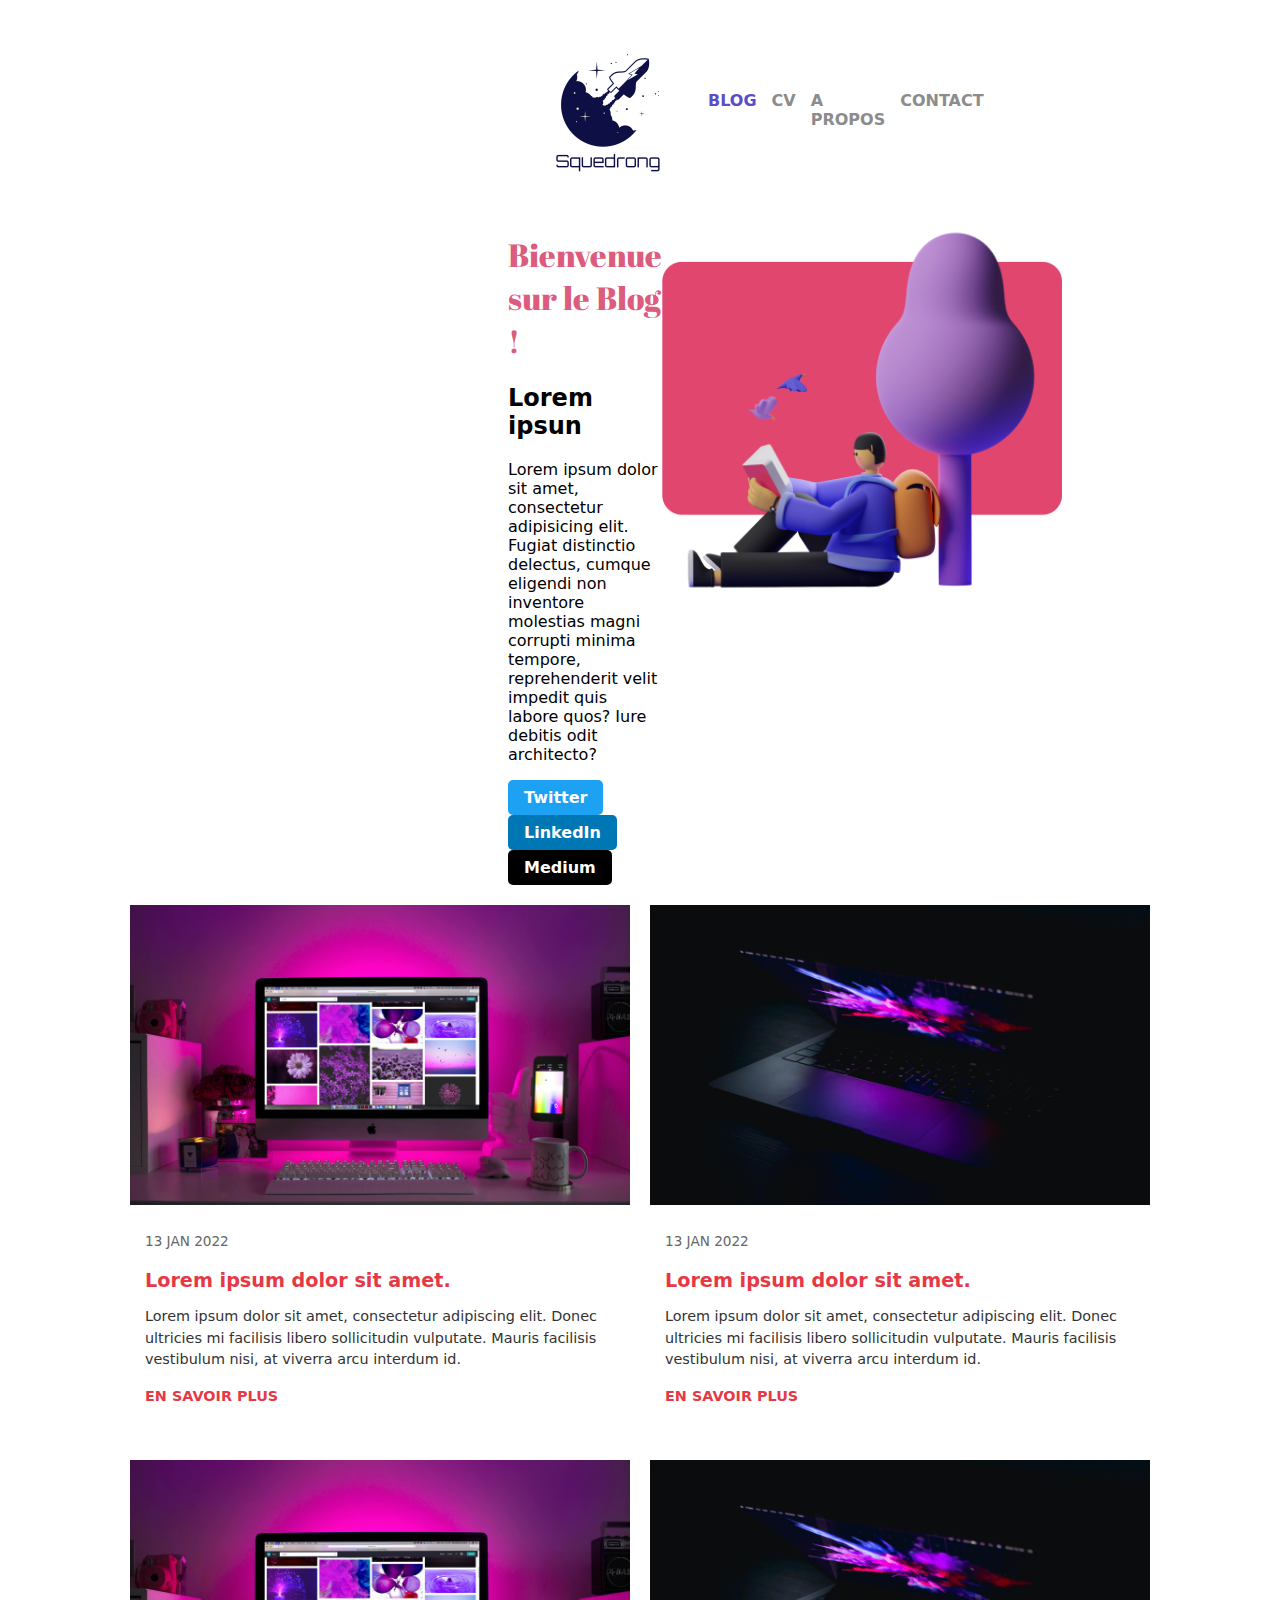
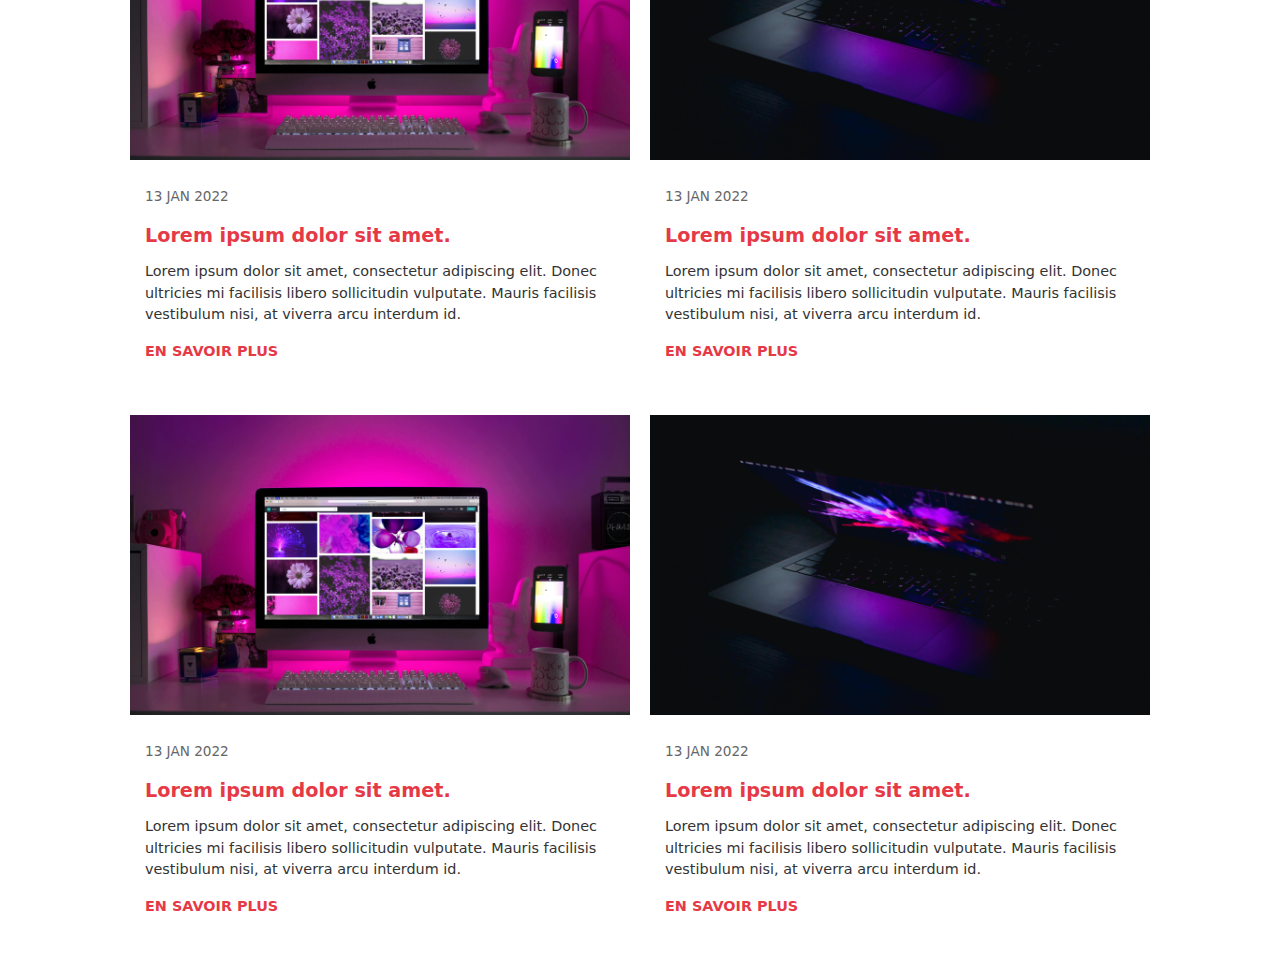
<file: Index.html>
<!DOCTYPE html>
<html lang="en">

<head>
    <meta charset="UTF-8">
    <meta name="viewport" content="width=device-width, initial-scale=1.0">
    <title>Squedrong</title>
    <link rel="stylesheet" href="assets/css/style-index.css">
    <link rel="preconnect" href="https://fonts.googleapis.com">
    <link rel="preconnect" href="https://fonts.gstatic.com" crossorigin>
    <link
        href="https://fonts.googleapis.com/css2?family=Abril+Fatface&family=Manrope:wght@200..800&family=Roboto:ital,wght@0,100;0,300;0,400;0,500;0,700;0,900;1,100;1,300;1,400;1,500;1,700;1,900&display=swap"
        rel="stylesheet">
    <link rel="preconnect" href="https://fonts.googleapis.com">
    <link rel="preconnect" href="https://fonts.gstatic.com" crossorigin>
    <link
        href="https://fonts.googleapis.com/css2?family=Abril+Fatface&family=Manrope:wght@200..800&family=Montserrat:ital,wght@0,100..900;1,100..900&family=Roboto:ital,wght@0,100;0,300;0,400;0,500;0,700;0,900;1,100;1,300;1,400;1,500;1,700;1,900&display=swap"
        rel="stylesheet">
</head>

<body>
    <header>
        <a href="Index.html"><img src="assets/images/logo.png" alt="logo Squedrong"></a>
        <nav>
            <a href="blog-post.html" class="active">BLOG</a>
            <a href="">CV</a>
            <a href="a-propos.html">A PROPOS</a>
            <a href="contact.html">CONTACT</a>
        </nav>
    </header>
    <main>
        <div class="container">
            <article class="n1">
                <h1>Bienvenue sur le Blog !</h1>
                <h2>Lorem ipsun</h2>
                <p>Lorem ipsum dolor sit amet, consectetur adipisicing elit. Fugiat distinctio delectus, cumque eligendi
                    non
                    inventore molestias magni corrupti minima tempore, reprehenderit velit impedit quis labore quos?
                    Iure
                    debitis odit architecto?</p>
                <a href="#" class="button twitter">Twitter</a>
                <a href="#" class="button linkedin">LinkedIn</a>
                <a href="#" class="button medium">Medium</a>
            </article>
            <div class="image-content">
                <img src="assets/images/illustration.png" alt="illustration">
            </div>
        </div>
        <section class="cards">
            <div class="card">
                <div class="image-container">
                    <img class="img2" src="assets/images/Ecranpc1.jpg" alt="Image 1">
                </div>
                <div class="card-content">
                    <p class="date">13 JAN 2022</p>
                    <h3>Lorem ipsum dolor sit amet.</h3>
                    <p class="description">Lorem ipsum dolor sit amet, consectetur adipiscing elit. Donec ultricies mi
                        facilisis libero sollicitudin vulputate. Mauris facilisis vestibulum nisi, at viverra arcu
                        interdum id.</p>
                    <a href="#" class="learn-more">EN SAVOIR PLUS</a>
                </div>
            </div>
            <div class="card">
                <div class="image-container2">
                    <img class="img2" src="assets/images/Ecranpc2.jpg" alt="Image 2">
                </div>
                <div class="card-content">
                    <p class="date">13 JAN 2022</p>
                    <h3>Lorem ipsum dolor sit amet.</h3>
                    <p class="description">Lorem ipsum dolor sit amet, consectetur adipiscing elit. Donec ultricies mi
                        facilisis libero sollicitudin vulputate. Mauris facilisis vestibulum nisi, at viverra arcu
                        interdum id.</p>
                    <a href="#" class="learn-more">EN SAVOIR PLUS</a>
                </div>
            </div>
        </section>
        <section class="cards">
            <div class="card">
                <div class="image-container">
                    <img class="img2" src="assets/images/Ecranpc1.jpg" alt="Image 1">
                </div>
                <div class="card-content">
                    <p class="date">13 JAN 2022</p>
                    <h3>Lorem ipsum dolor sit amet.</h3>
                    <p class="description">Lorem ipsum dolor sit amet, consectetur adipiscing elit. Donec ultricies mi
                        facilisis libero sollicitudin vulputate. Mauris facilisis vestibulum nisi, at viverra arcu
                        interdum id.</p>
                    <a href="#" class="learn-more">EN SAVOIR PLUS</a>
                </div>
            </div>
            <div class="card">
                <div class="image-container2">
                    <img class="img2" src="assets/images/Ecranpc2.jpg" alt="Image 2">
                </div>
                <div class="card-content">
                    <p class="date">13 JAN 2022</p>
                    <h3>Lorem ipsum dolor sit amet.</h3>
                    <p class="description">Lorem ipsum dolor sit amet, consectetur adipiscing elit. Donec ultricies mi
                        facilisis libero sollicitudin vulputate. Mauris facilisis vestibulum nisi, at viverra arcu
                        interdum id.</p>
                    <a href="#" class="learn-more">EN SAVOIR PLUS</a>
                </div>
            </div>
        </section>
        <section class="cards">
            <div class="card">
                <div class="image-container">
                    <img class="img2" src="assets/images/Ecranpc1.jpg" alt="Image 1">
                </div>
                <div class="card-content">
                    <p class="date">13 JAN 2022</p>
                    <h3>Lorem ipsum dolor sit amet.</h3>
                    <p class="description">Lorem ipsum dolor sit amet, consectetur adipiscing elit. Donec ultricies mi
                        facilisis libero sollicitudin vulputate. Mauris facilisis vestibulum nisi, at viverra arcu
                        interdum id.</p>
                    <a href="#" class="learn-more">EN SAVOIR PLUS</a>
                </div>
            </div>
            <div class="card">
                <div class="image-container2">
                    <img class="img2" src="assets/images/Ecranpc2.jpg" alt="Image 2">
                </div>
                <div class="card-content">
                    <p class="date">13 JAN 2022</p>
                    <h3>Lorem ipsum dolor sit amet.</h3>
                    <p class="description">Lorem ipsum dolor sit amet, consectetur adipiscing elit. Donec ultricies mi
                        facilisis libero sollicitudin vulputate. Mauris facilisis vestibulum nisi, at viverra arcu
                        interdum id.</p>
                    <a href="#" class="learn-more">EN SAVOIR PLUS</a>
                </div>
            </div>
        </section>
    </main>
    <footer></footer>

</body>

</html>
</file>
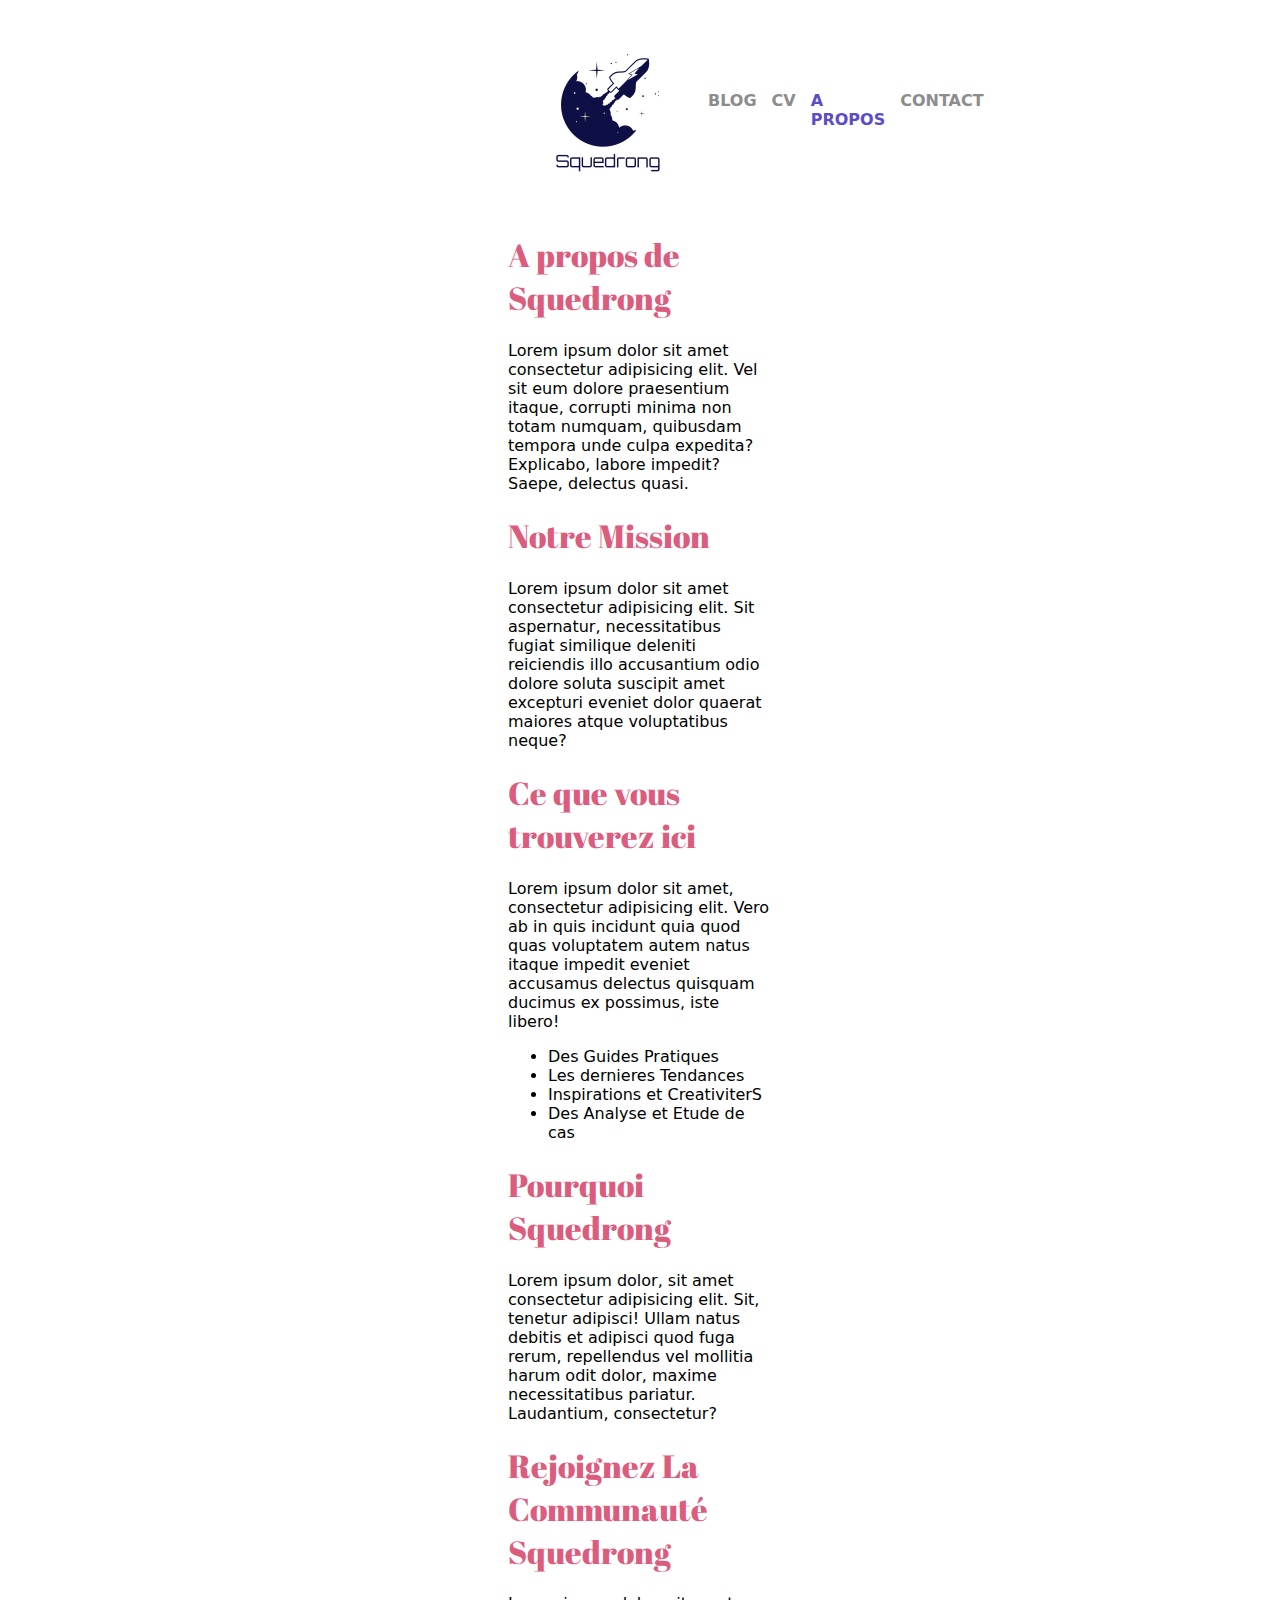
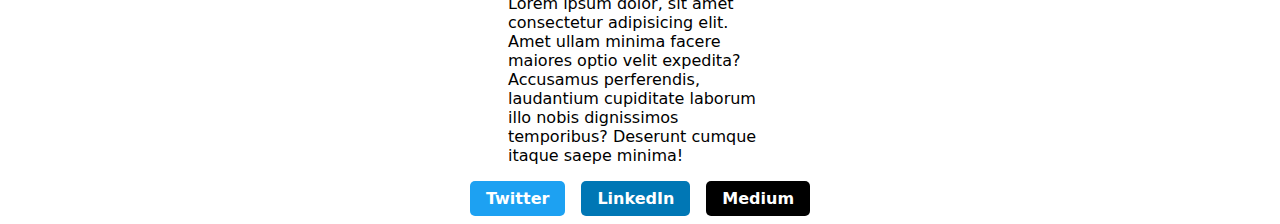
<file: a-propos.html>
<!DOCTYPE html>
<html lang="fr">

<head>
    <meta charset="UTF-8">
    <meta name="viewport" content="width=device-width, initial-scale=1.0">
    <title>A propos</title>
    <link rel="stylesheet" href="assets/css/styles-a-propos.css">
    <link rel="preconnect" href="https://fonts.googleapis.com">
    <link rel="preconnect" href="https://fonts.gstatic.com" crossorigin>
    <link
        href="https://fonts.googleapis.com/css2?family=Abril+Fatface&family=Manrope:wght@200..800&family=Roboto:ital,wght@0,100;0,300;0,400;0,500;0,700;0,900;1,100;1,300;1,400;1,500;1,700;1,900&display=swap"
        rel="stylesheet">
    <link rel="preconnect" href="https://fonts.googleapis.com">
    <link rel="preconnect" href="https://fonts.gstatic.com" crossorigin>
    <link
        href="https://fonts.googleapis.com/css2?family=Abril+Fatface&family=Manrope:wght@200..800&family=Montserrat:ital,wght@0,100..900;1,100..900&family=Roboto:ital,wght@0,100;0,300;0,400;0,500;0,700;0,900;1,100;1,300;1,400;1,500;1,700;1,900&display=swap"
        rel="stylesheet">
</head>

<body>
    <header>
        <a href="Index.html"><img src="assets/images/logo.png" alt="logo Squedrong"></a>
        <nav>
            <a href="blog-post.html">BLOG</a>
            <a href="">CV</a>
            <a href="a-propos.html" class="active">A PROPOS</a>
            <a href="contact.html">CONTACT</a>
        </nav>
    </header>
    <main>
        <section class="textpropos">

            <h1>A propos de Squedrong</h1>
            <p>Lorem ipsum dolor sit amet consectetur adipisicing elit. Vel sit eum dolore praesentium itaque, corrupti
                minima
                non totam numquam, quibusdam tempora unde culpa expedita? Explicabo, labore impedit? Saepe, delectus
                quasi.
            </p>
            <h1>Notre Mission</h1>
            <p>Lorem ipsum dolor sit amet consectetur adipisicing elit. Sit aspernatur, necessitatibus fugiat similique
                deleniti
                reiciendis illo accusantium odio dolore soluta suscipit amet excepturi eveniet dolor quaerat maiores
                atque
                voluptatibus neque?</p>
            <h1>Ce que vous trouverez ici</h1>
            <p>Lorem ipsum dolor sit amet, consectetur adipisicing elit. Vero ab in quis incidunt quia quod quas
                voluptatem
                autem natus itaque impedit eveniet accusamus delectus quisquam ducimus ex possimus, iste libero!</p>
            <ul>
                <li>Des Guides Pratiques</li>
                <li>Les dernieres Tendances</li>
                <li>Inspirations et CreativiterS</li>
                <li>Des Analyse et Etude de cas</li>
            </ul>
            <h1>Pourquoi Squedrong</h1>
            <p>Lorem ipsum dolor, sit amet consectetur adipisicing elit. Sit, tenetur adipisci! Ullam natus debitis et
                adipisci
                quod fuga rerum, repellendus vel mollitia harum odit dolor, maxime necessitatibus pariatur. Laudantium,
                consectetur?</p>
            <h1>Rejoignez La Communauté Squedrong</h1>
            <p>Lorem ipsum dolor, sit amet consectetur adipisicing elit. Amet ullam minima facere maiores optio velit
                expedita?
                Accusamus perferendis, laudantium cupiditate laborum illo nobis dignissimos temporibus? Deserunt cumque
                itaque
                saepe minima!</p>
        </section>
    </main>
    <footer>

        <a href="#" class="button twitter">Twitter</a>
        <a href="#" class="button linkedin">LinkedIn</a>
        <a href="#" class="button medium">Medium</a>
    </footer>

</body>

</html>
</file>
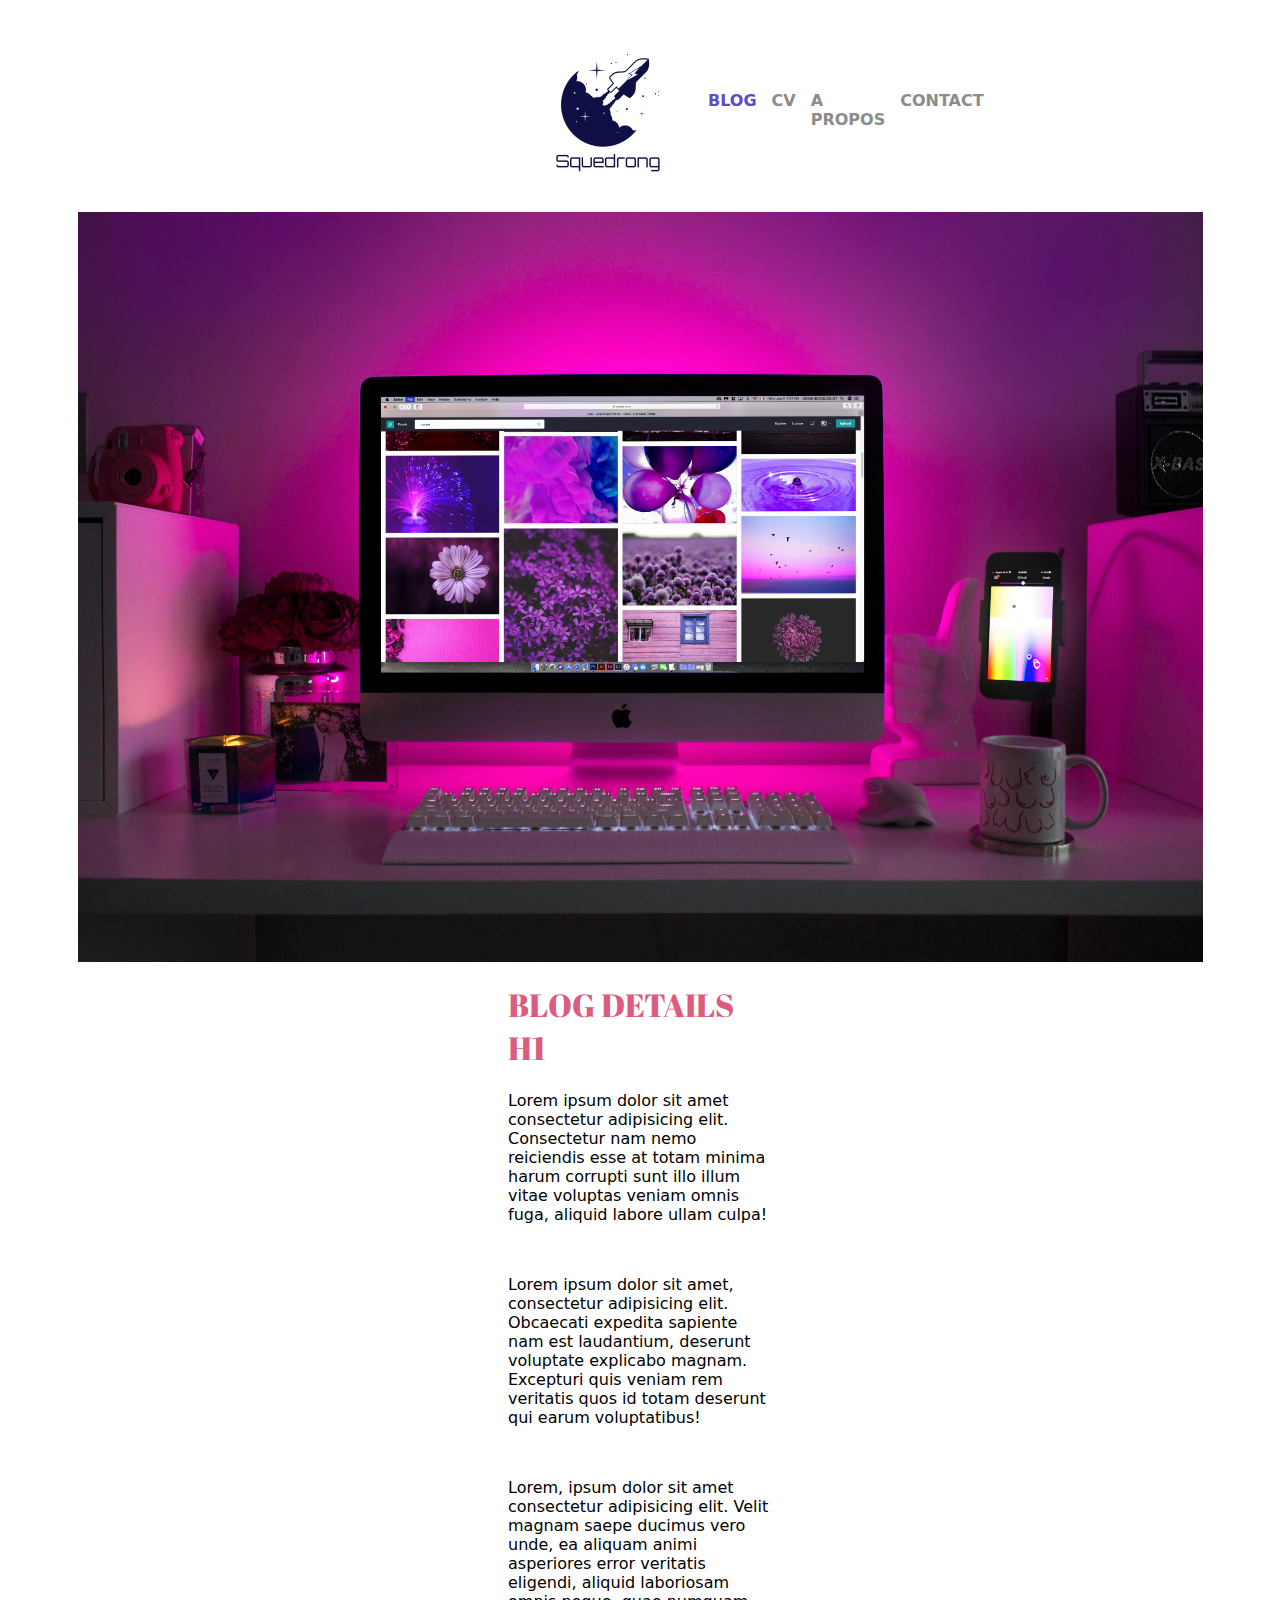
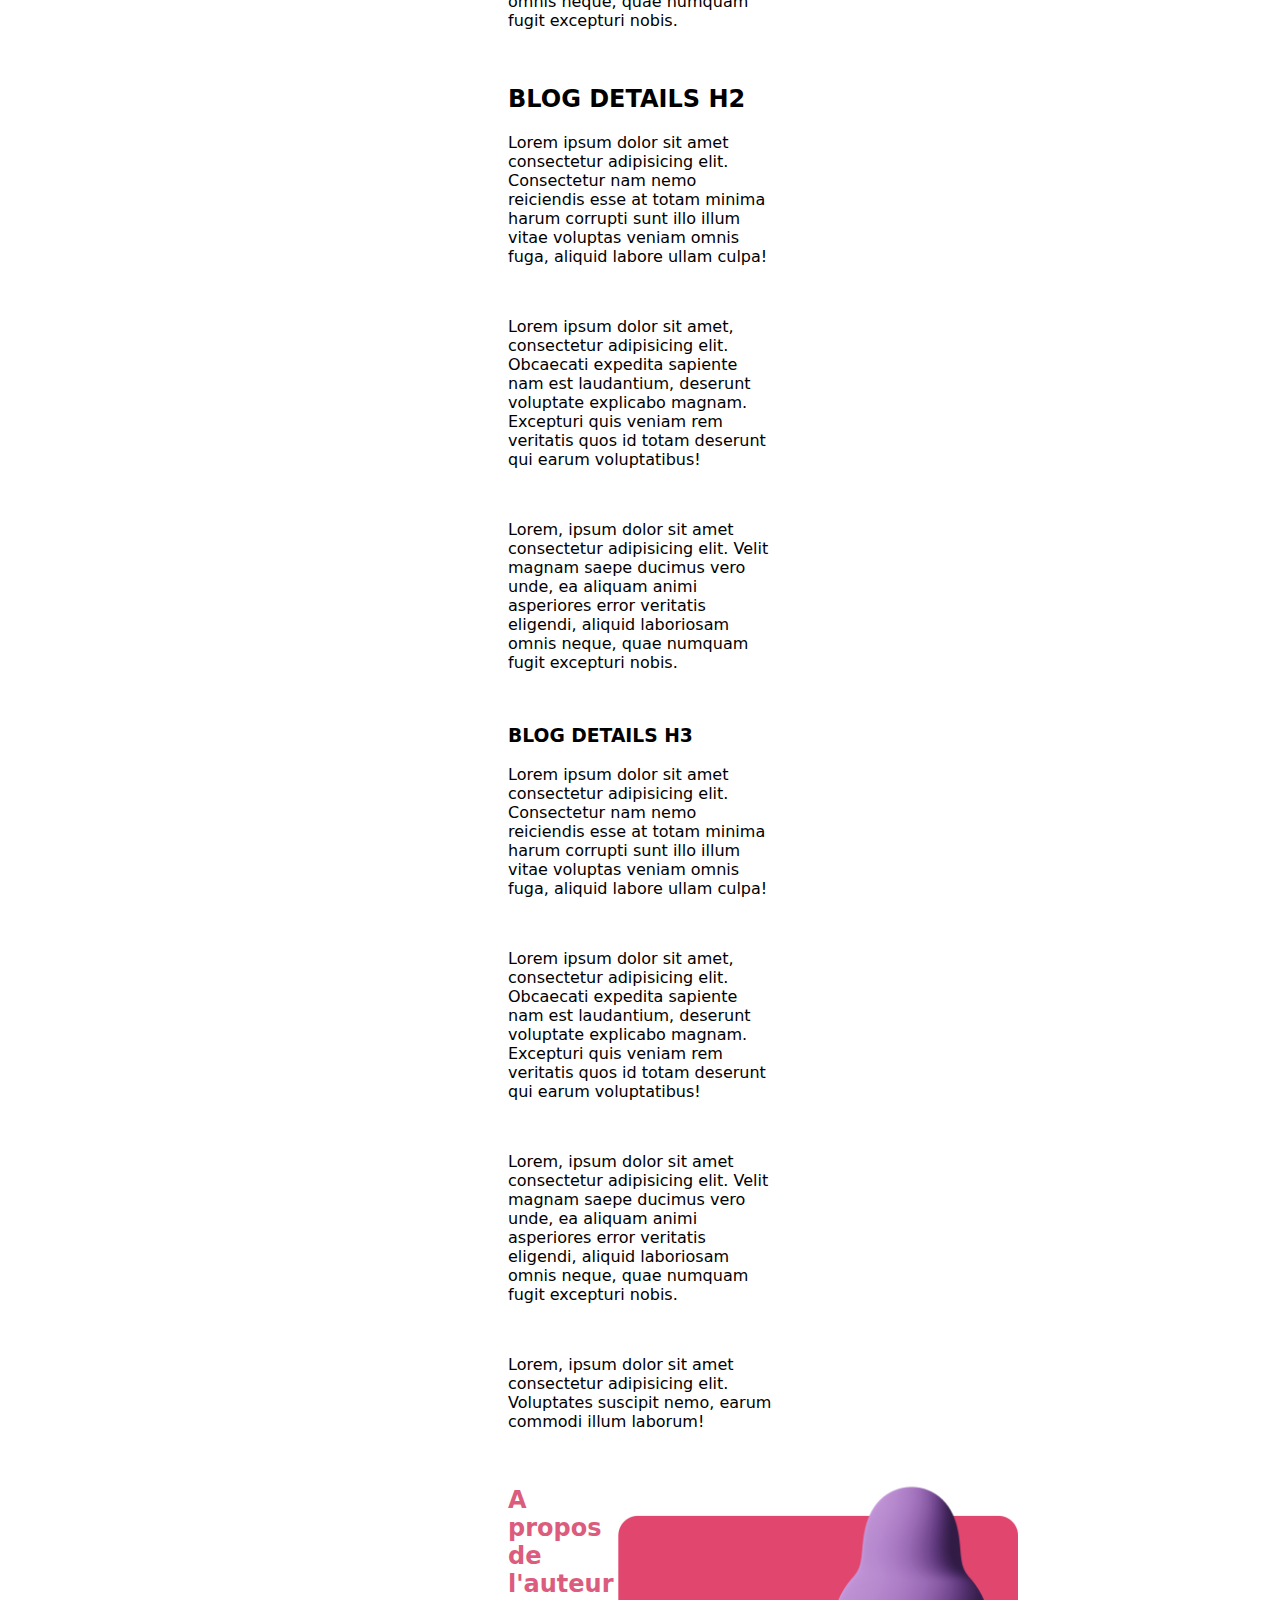
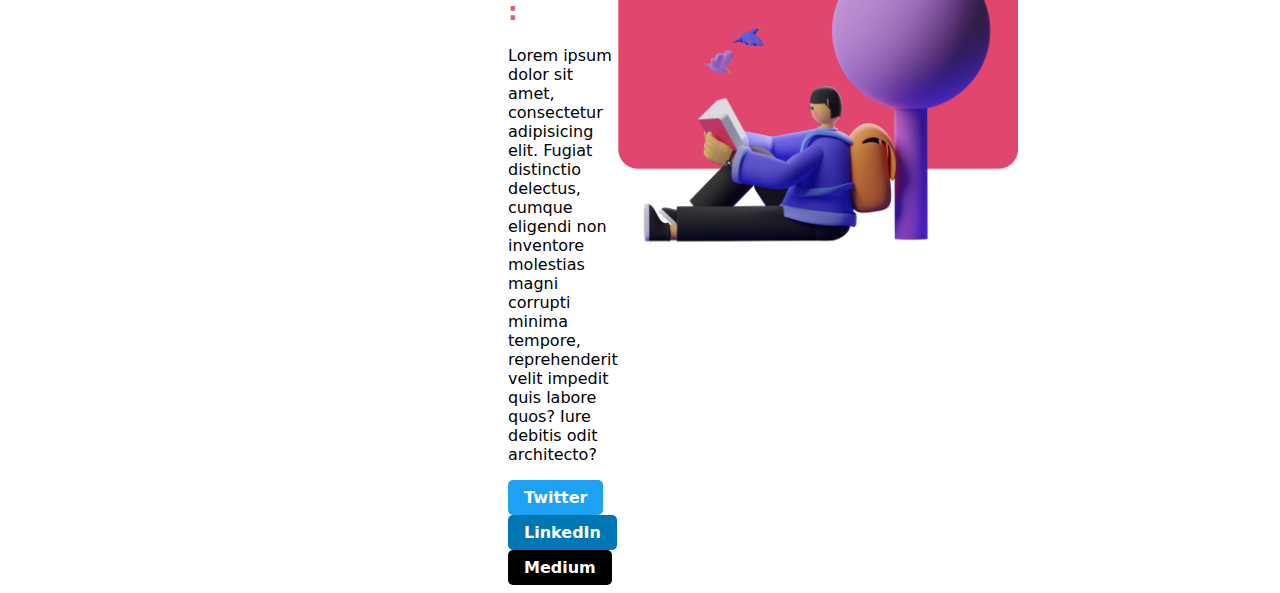
<file: blog-post.html>
<!DOCTYPE html>
<html lang="fr">

<head>
    <meta charset="UTF-8">
    <meta name="viewport" content="width=device-width, initial-scale=1.0">
    <title>Blog</title>
    <link rel="stylesheet" href="assets/css/styles-blog-post.css">
    <link rel="preconnect" href="https://fonts.googleapis.com">
    <link rel="preconnect" href="https://fonts.gstatic.com" crossorigin>
    <link
        href="https://fonts.googleapis.com/css2?family=Abril+Fatface&family=Manrope:wght@200..800&family=Roboto:ital,wght@0,100;0,300;0,400;0,500;0,700;0,900;1,100;1,300;1,400;1,500;1,700;1,900&display=swap"
        rel="stylesheet">
    <link rel="preconnect" href="https://fonts.googleapis.com">
    <link rel="preconnect" href="https://fonts.gstatic.com" crossorigin>
    <link
        href="https://fonts.googleapis.com/css2?family=Abril+Fatface&family=Manrope:wght@200..800&family=Montserrat:ital,wght@0,100..900;1,100..900&family=Roboto:ital,wght@0,100;0,300;0,400;0,500;0,700;0,900;1,100;1,300;1,400;1,500;1,700;1,900&display=swap"
        rel="stylesheet">

</head>

<body>
    <header>
        <a href="Index.html"><img src="assets/images/logo.png" alt="logo Squedrong"></a>
        <nav>
            <a href="blog-post.html" class="active">BLOG</a>
            <a href="">CV</a>
            <a href="a-propos.html">A PROPOS</a>
            <a href="contact.html">CONTACT</a>
        </nav>
    </header>



    <main>
        <section class="image">
            <img src="assets/images/Ecranpc1.jpg" class="imgecran" alt="image écran mac">
        </section>

        <section class="blog-details">
            <h1>BLOG DETAILS H1</h1>

            <p>Lorem ipsum dolor sit amet consectetur adipisicing elit. Consectetur nam nemo reiciendis esse at totam
                minima harum corrupti sunt illo illum vitae voluptas veniam omnis fuga, aliquid labore ullam culpa!</p>
            <br>
            <p>Lorem ipsum dolor sit amet, consectetur adipisicing elit. Obcaecati expedita sapiente nam est laudantium,
                deserunt voluptate explicabo magnam. Excepturi quis veniam rem veritatis quos id totam deserunt qui
                earum voluptatibus!</p>
            <br>
            <p>Lorem, ipsum dolor sit amet consectetur adipisicing elit. Velit magnam saepe ducimus vero unde, ea
                aliquam animi asperiores error veritatis eligendi, aliquid laboriosam omnis neque, quae numquam fugit
                excepturi nobis.</p>
            <br>

            <h2>BLOG DETAILS H2</h2>

            <p>Lorem ipsum dolor sit amet consectetur adipisicing elit. Consectetur nam nemo reiciendis esse at totam
                minima harum corrupti sunt illo illum vitae voluptas veniam omnis fuga, aliquid labore ullam culpa!</p>
            <br>
            <p>Lorem ipsum dolor sit amet, consectetur adipisicing elit. Obcaecati expedita sapiente nam est laudantium,
                deserunt voluptate explicabo magnam. Excepturi quis veniam rem veritatis quos id totam deserunt qui
                earum voluptatibus!</p>
            <br>
            <p>Lorem, ipsum dolor sit amet consectetur adipisicing elit. Velit magnam saepe ducimus vero unde, ea
                aliquam animi asperiores error veritatis eligendi, aliquid laboriosam omnis neque, quae numquam fugit
                excepturi nobis.</p>
            <br>

            <h3>BLOG DETAILS H3</h3>

            <p>Lorem ipsum dolor sit amet consectetur adipisicing elit. Consectetur nam nemo reiciendis esse at totam
                minima harum corrupti sunt illo illum vitae voluptas veniam omnis fuga, aliquid labore ullam culpa!</p>
            <br>
            <p>Lorem ipsum dolor sit amet, consectetur adipisicing elit. Obcaecati expedita sapiente nam est laudantium,
                deserunt voluptate explicabo magnam. Excepturi quis veniam rem veritatis quos id totam deserunt qui
                earum voluptatibus!</p>
            <br>
            <p>Lorem, ipsum dolor sit amet consectetur adipisicing elit. Velit magnam saepe ducimus vero unde, ea
                aliquam animi asperiores error veritatis eligendi, aliquid laboriosam omnis neque, quae numquam fugit
                excepturi nobis.</p>
            <br>
            <p>Lorem, ipsum dolor sit amet consectetur adipisicing elit. Voluptates suscipit nemo, earum commodi illum
                laborum!</p>
            <br>
        </section>
    </main>

    <footer>
        <div class="container">
            <article class="n1">
                <h2 class="a-propos">A propos de l'auteur :</h2>
                <p>Lorem ipsum dolor sit amet, consectetur adipisicing elit. Fugiat distinctio delectus, cumque eligendi
                    non
                    inventore molestias magni corrupti minima tempore, reprehenderit velit impedit quis labore quos?
                    Iure
                    debitis odit architecto?</p>
                <a href="#" class="button twitter">Twitter</a>
                <a href="#" class="button linkedin">LinkedIn</a>
                <a href="#" class="button medium">Medium</a>
            </article>
            <div class="image-content">
                <img src="assets/images/illustration.png" alt="illustration">
            </div>
        </div>
    </footer>
</body>

</html>
</file>
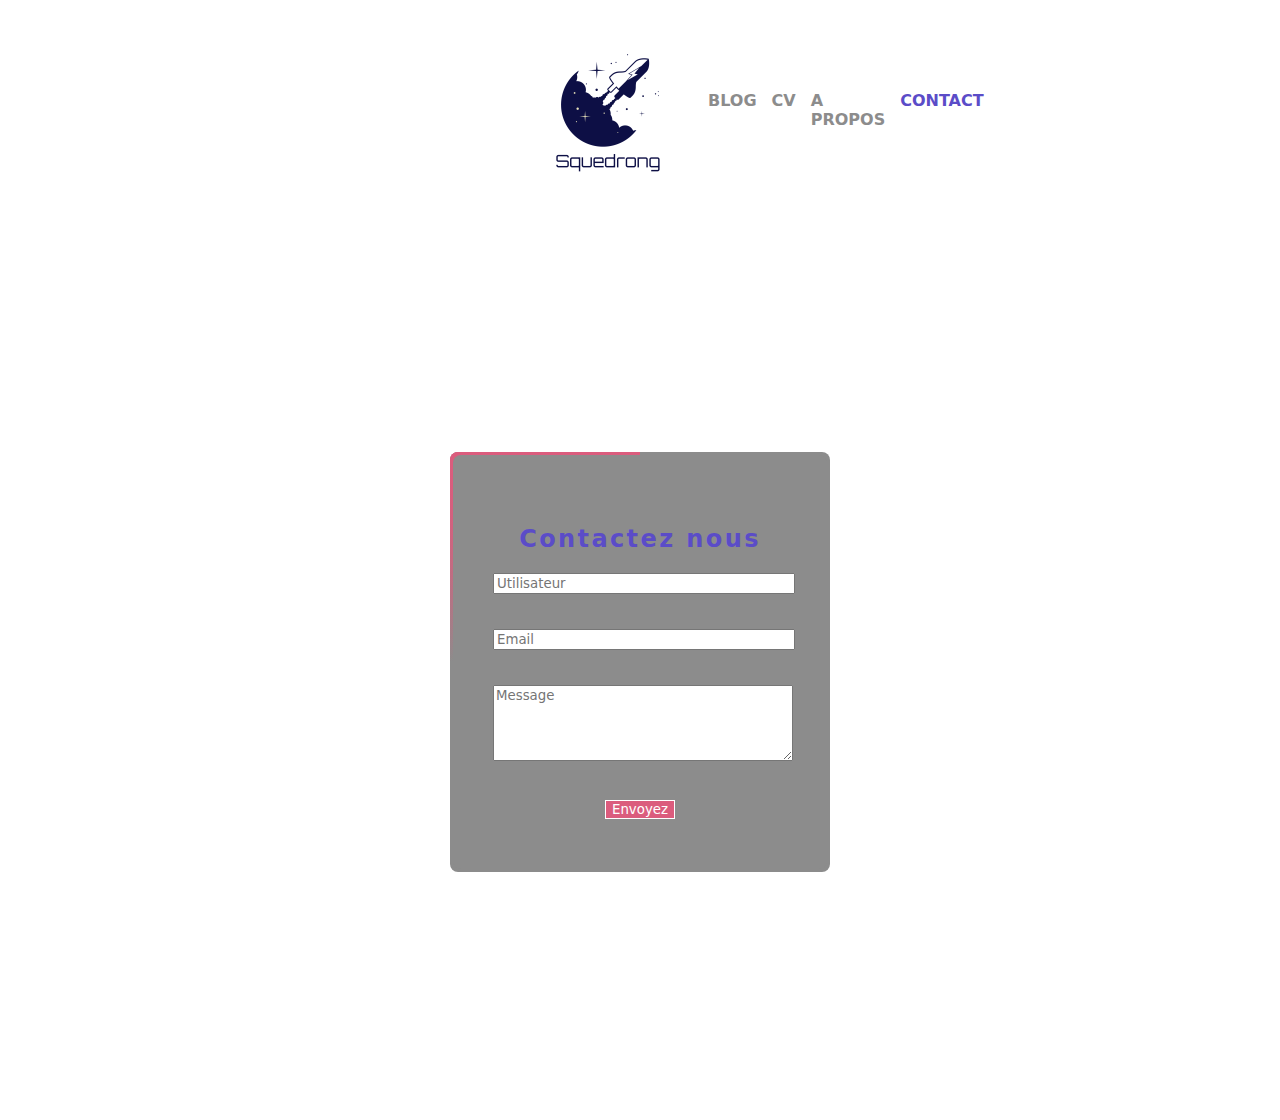
<file: contact.html>
<!DOCTYPE html>
<html lang="en">

<head>
    <meta charset="UTF-8">
    <meta name="viewport" content="width=device-width, initial-scale=1.0">
    <title>Contact</title>
    <link rel="stylesheet" href="assets/css/style-contact.css">
    <link rel="preconnect" href="https://fonts.googleapis.com">
    <link rel="preconnect" href="https://fonts.gstatic.com" crossorigin>
    <link
        href="https://fonts.googleapis.com/css2?family=Abril+Fatface&family=Manrope:wght@200..800&family=Roboto:ital,wght@0,100;0,300;0,400;0,500;0,700;0,900;1,100;1,300;1,400;1,500;1,700;1,900&display=swap"
        rel="stylesheet">
    <link rel="preconnect" href="https://fonts.googleapis.com">
    <link rel="preconnect" href="https://fonts.gstatic.com" crossorigin>
    <link
        href="https://fonts.googleapis.com/css2?family=Abril+Fatface&family=Manrope:wght@200..800&family=Montserrat:ital,wght@0,100..900;1,100..900&family=Roboto:ital,wght@0,100;0,300;0,400;0,500;0,700;0,900;1,100;1,300;1,400;1,500;1,700;1,900&display=swap"
        rel="stylesheet">
</head>

<body>
    <header>
        <a href="Index.html"><img src="assets/images/logo.png" alt="logo Squedrong"></a>
        <nav>
            <a href="blog-post.html">BLOG</a>
            <a href="">CV</a>
            <a href="a-propos.html">A PROPOS</a>
            <a href="contact.html" class="active">CONTACT</a>
        </nav>
    </header>
    <main>
        <article>
            <div class="container">
                <div class="form">
                    <h2>Contactez nous</h2>
                    <div class="inpuBox">
                        <input type="text" id="name" name="user_name" placeholder="Utilisateur" /><br>
                    </div>
                    <div class="inputBox">
                        <input type="email" id="mail" name="user_mail" placeholder="Email" /><br>
                    </div>
                    <div class="inputBox"></div>
                    <textarea id="msg" name="user_message" placeholder="Message"></textarea><br>
                    <div class="envoyez">
                        <input type="submit" value="Envoyez">
                    </div>                    
                </div>
            </div>
        </article>
    </main>
</body>

</html>
</file>
<file: assets/css/style-index.css>
* {
    font-family: system-ui, -apple-system, BlinkMacSystemFont, 'Segoe UI', Roboto, Oxygen, Ubuntu, Cantarell, 'Open Sans', 'Helvetica Neue', sans-serif;
}

h1 {
    font-family: "Abril Fatface", serif;
    font-weight: 400;
    font-style: normal;
    color: #db5c7d;
}

header {
    display: flex;
    justify-content: space-between;
    align-items: center;
    padding: 0 500px;
}

nav {
    display: flex;
    gap: 15px;
}

nav a {
    text-decoration: none;
    color: #8c8c8c;
    font-weight: bold;
    font-size: 1rem;
}


nav a.active {
    color: #5b4cc8;
}

nav a:hover {
    color: #5b4cc8;
}

.text-content {
    max-width: 50%;
}

.text-content h1 {
    font-size: 2.5rem;
    color: #db5c7d;
    font-weight: bold;
}

.text-content h2 {
    font-size: 2rem;
    color: #333;
    margin: 1rem 0;
}

.text-content p {
    font-size: 1rem;
    color: #666;
    line-height: 1.5;
    margin-bottom: 1.5rem;
}

.social-buttons {
    display: flex;
    gap: 1rem;
}

.button {
    padding: 0.5rem 1rem;
    border-radius: 5px;
    color: #fff;
    text-decoration: none;
    font-weight: bold;
    display: inline-block;
    text-align: center;
}

.twitter {
    background-color: #1DA1F2;
}

.linkedin {
    background-color: #0077B5;
}

.medium {
    background-color: #000;
}

.container {
    padding: 0 500px;
    display: flex;
    justify-content: space-evenly;

}

.n1 {
    width: 400px;
    height: auto;
}

.image-content img {
    width: 400px;
    height: auto;
    border-radius: 10px;
}

.cards {
    display: flex;
    flex-wrap: wrap;
    gap: 20px;
    justify-content: center;
    padding: 20px;
}

.card {
    width: 500px;
}

.image-container {
    width: 100%;
    height: 300px;
    overflow: hidden;

}

.image-container2 {
    width: 100%;
    height: 300px;
    overflow: hidden;
}

.img2 {
    max-width: 100%;
    height: auto;
}

.card-content {
    padding: 15px;
}

.date {
    font-size: 0.85rem;
    color: #666;
    margin-bottom: 10px;
}

.card-content h3 {
    font-size: 1.2rem;
    color: #e63946;
    margin-bottom: 10px;
}

.description {
    font-size: 0.9rem;
    color: #333;
    margin-bottom: 15px;
    line-height: 1.5;
}

.learn-more {
    text-decoration: none;
    font-size: 0.9rem;
    color: #e63946;
    font-weight: bold;
}

.learn-more:hover {
    text-decoration: underline;
}
</file>
<file: assets/css/styles-a-propos.css>
* {
    font-family: system-ui, -apple-system, BlinkMacSystemFont, 'Segoe UI', Roboto, Oxygen, Ubuntu, Cantarell, 'Open Sans', 'Helvetica Neue', sans-serif;
}

h1 {
    font-family: "Abril Fatface", serif;
    font-weight: 400;
    font-style: normal;
    color: #db5c7d;
}

header {
    display: flex;
    justify-content: space-between;
    align-items: center;
    padding: 0 500px;
}

nav {
    display: flex;
    gap: 15px;
}

nav a {
    text-decoration: none;
    color: #8c8c8c;
    font-weight: bold;
    font-size: 1rem;
}


nav a.active {
    color: #5b4cc8;
}

nav a:hover {
    color: #5b4cc8;
}

.twitter {
    background-color: #1DA1F2;
}

.linkedin {
    background-color: #0077B5;
}

.medium {
    background-color: #000;
}

.social-buttons {
    display: flex;
    gap: 1rem;
}

.button {
    padding: 0.5rem 1rem;
    border-radius: 5px;
    color: #fff;
    text-decoration: none;
    font-weight: bold;
    display: inline-block;
    text-align: center;
}

.textpropos {
    padding: 0 500px;
}

footer {
    display: flex;
    justify-content: center;
    gap: 1rem;
}
</file>
<file: assets/css/styles-blog-post.css>
* {
    font-family: system-ui, -apple-system, BlinkMacSystemFont, 'Segoe UI', Roboto, Oxygen, Ubuntu, Cantarell, 'Open Sans', 'Helvetica Neue', sans-serif;
}

h1 {
    font-family: "Abril Fatface", serif;
    font-weight: 400;
    font-style: normal;
    color: #db5c7d;
}

header {
    display: flex;
    justify-content: space-between;
    align-items: center;
    padding: 0 500px;
}

nav {
    display: flex;
    gap: 15px;
}

nav a {
    text-decoration: none;
    color: #8c8c8c;
    font-weight: bold;
    font-size: 1rem;
}


nav a.active {
    color: #5b4cc8;
}

nav a:hover {
    color: #5b4cc8;
}

.imgecran {
    max-width: 100%;
    height: 750px;
}

.image {
    display: flex;
    justify-content: center;
}

.blog-details {
    padding: 0 500px;
}

.container {
    padding: 0 500px;
    display: flex;
    justify-content: space-evenly;

}

.n1 {
    width: 400px;
    height: auto;
}

.image-content img {
    width: 400px;
    height: auto;
    border-radius: 10px;
}

.button {
    padding: 0.5rem 1rem;
    border-radius: 5px;
    color: #fff;
    text-decoration: none;
    font-weight: bold;
    display: inline-block;
    text-align: center;
}

.twitter {
    background-color: #1DA1F2;
}

.linkedin {
    background-color: #0077B5;
}

.medium {
    background-color: #000;
}

.a-propos {
    color: #db5c7d;
}
</file>
<file: assets/css/style-contact.css>
* {
    font-family: system-ui, -apple-system, BlinkMacSystemFont, 'Segoe UI', Roboto, Oxygen, Ubuntu, Cantarell, 'Open Sans', 'Helvetica Neue', sans-serif;
}

h1 {
    font-family: "Abril Fatface", serif;
    font-weight: 400;
    font-style: normal;
    color: #db5c7d;
}

header {
    display: flex;
    justify-content: space-between;
    align-items: center;
    padding: 0 500px;
}

nav {
    display: flex;
    gap: 15px;
}

nav a {
    text-decoration: none;
    color: #8c8c8c;
    font-weight: bold;
    font-size: 1rem;
}


nav a.active {
    color: #5b4cc8;
}

nav a:hover {
    color: #5b4cc8;
}

main {
    display: flex;
    align-items: center;
    justify-content: center;
    height: 100vh;
}

.container {
    position: relative;
    width: 380px;
    height: 420px;
    border-radius: 8px;
    overflow: hidden;
    background: #8c8c8c;
}

.container::before {
    content: '';
    position: absolute;
    top: -50%;
    left: -50%;
    width: 380px;
    height: 420px;
    background: linear-gradient(0deg, transparent, #db5c7d, #db5c7d);
    transform-origin: bottom right;
    animation: animate 8s linear infinite;
}

.container::after {
    content: '';
    position: absolute;
    top: -50%;
    left: -50%;
    width: 380px;
    height: 420px;
    background: linear-gradient(0deg, transparent, #db5c7d, #db5c7d);
    transform-origin: bottom right;
    animation: animate 8s linear infinite;
    animation-delay: 4s;
}

@keyframes animate {
    100% {
        transform: rotate(360deg);
    }
}

.form {
    position: absolute;
    inset: 3px;
    border-radius: 8px;
    background-color: #8c8c8c;
    z-index: 10;
    padding: 50px 40px;
    display: flex;
    flex-direction: column;
}

.form h2 {
    text-align: center;
    letter-spacing: 0.1em;
    color: #5b4cc8;
}

.inputBox {
    position: relative;
    width: 300px;
    margin-top: 35px;
}

input[type="submit"] {
    border: 1px solid #fff;
    background: #db5c7d;
    color: #fff;
    cursor: pointer;
    margin-top: 20px;
}

input[type="text"] {
    width: 100%;
}

input[type="email"] {
    width: 98%;
}

textarea {
    width: 100%;
    height: 700px;
}

.social-buttons {
    display: flex;
    gap: 1rem;
}

.envoyez {
    display: flex;
    justify-content: center;
}
</file>
